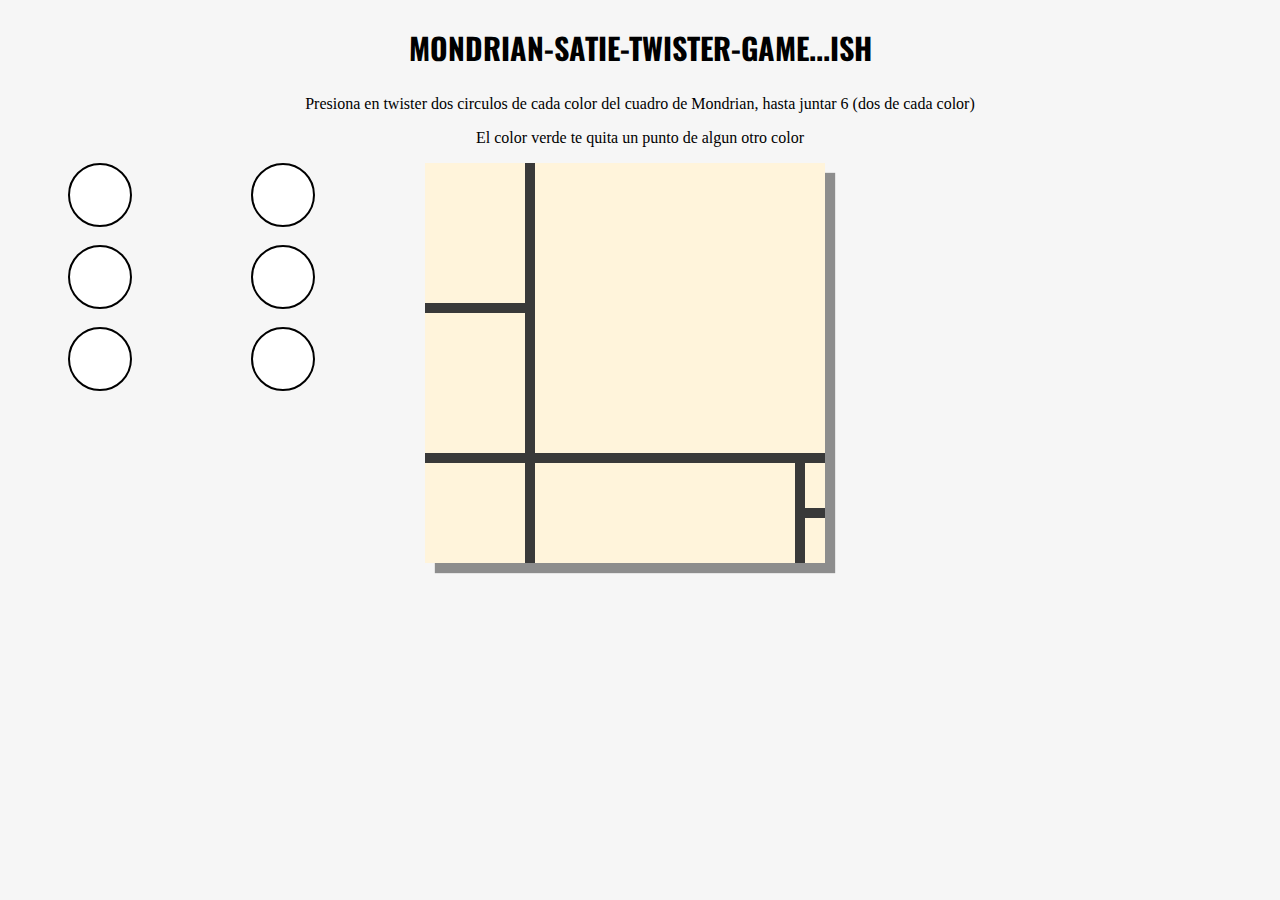
<file: index.html>
<!DOCTYPE html>
<html lang="en">
<head>
	<meta charset="UTF-8">
	<title>Mondrian</title>
	<link rel="stylesheet" href="mondrian.css">
    <link href="https://fonts.googleapis.com/css?family=Oswald" rel="stylesheet">
    <!-- <link href="https://maxcdn.bootstrapcdn.com/bootstrap/3.3.7/css/bootstrap.min.css" rel="stylesheet" integrity="sha384-BVYiiSIFeK1dGmJRAkycuHAHRg32OmUcww7on3RYdg4Va+PmSTsz/K68vbdEjh4u" crossorigin="anonymous"> -->
</head>
<body>
    <h2> MONDRIAN-SATIE-TWISTER-GAME...ISH </h2>
    <p>Presiona en twister dos circulos de cada color del cuadro de Mondrian, hasta juntar 6 (dos de cada color)</p> 
    <p>El color verde te quita un punto de algun otro color</p> 
            <div class="row fit">
                <div class="col-4">
                    <div class="col-6 text-right">
                        <div class= "circulo" id="yellow1" style="background-color:white" ></div>
                        <div  class= "circulo" id="blue1" style="background-color:white" ></div>
                        <div  class= "circulo" id="red1" style="background-color:white" ></div>
                    </div>
                    <div class="col-6 text-left">
                        <div class= "circulo" id="yellow2" style="background-color:white" ></div>
                        <div  class= "circulo" id="blue2" style="background-color:white" ></div>
                        <div  class= "circulo" id="red2" style="background-color:white" ></div>
                    </div>

                </div>
                <div class="col-4">
                    <div id="painting">
                        <div id= "toprow">
                            <div id= "bigbox" class= "grey right" ondrop="changeColor(this);"></div>
                            <div id= "divider1" class= "black right"></div>
                            <div id= "topleftcolumn" class= "right">
                                <div id= "mediumbox"></div>
                                <div id= "divider2" class= "black"></div>
                                <div id= "mediumbox"></div>
                            </div>
                        </div>
                        <div id= "middlerow" class= "black"></div>
                        <div id= "bottomrow">
                            <div id= "bottomrightcolumn" class= "right">
                                <div id= "tinybox"></div>
                                <div id= "divider4" class= "black"></div>
                                <div id= "tinybox" class= "grey" ondrop="changeColor(this);"></div>
                            </div>
                            <div id= "divider3" class= "black right"> </div>
                            <div id= "widebox" class= "right"> </div>
                            <div id= "divider3" class= "black right"> </div>
                            <div id= "smallbox" class= "grey" ondrop="changeColor(this);"> </div>
                        </div>
                    </div>
                </div>
                <div class="col-4 ">   </div>
         </div> 
    <script type="text/javascript" src="main.js"></script>
</body>
</html>
</file>
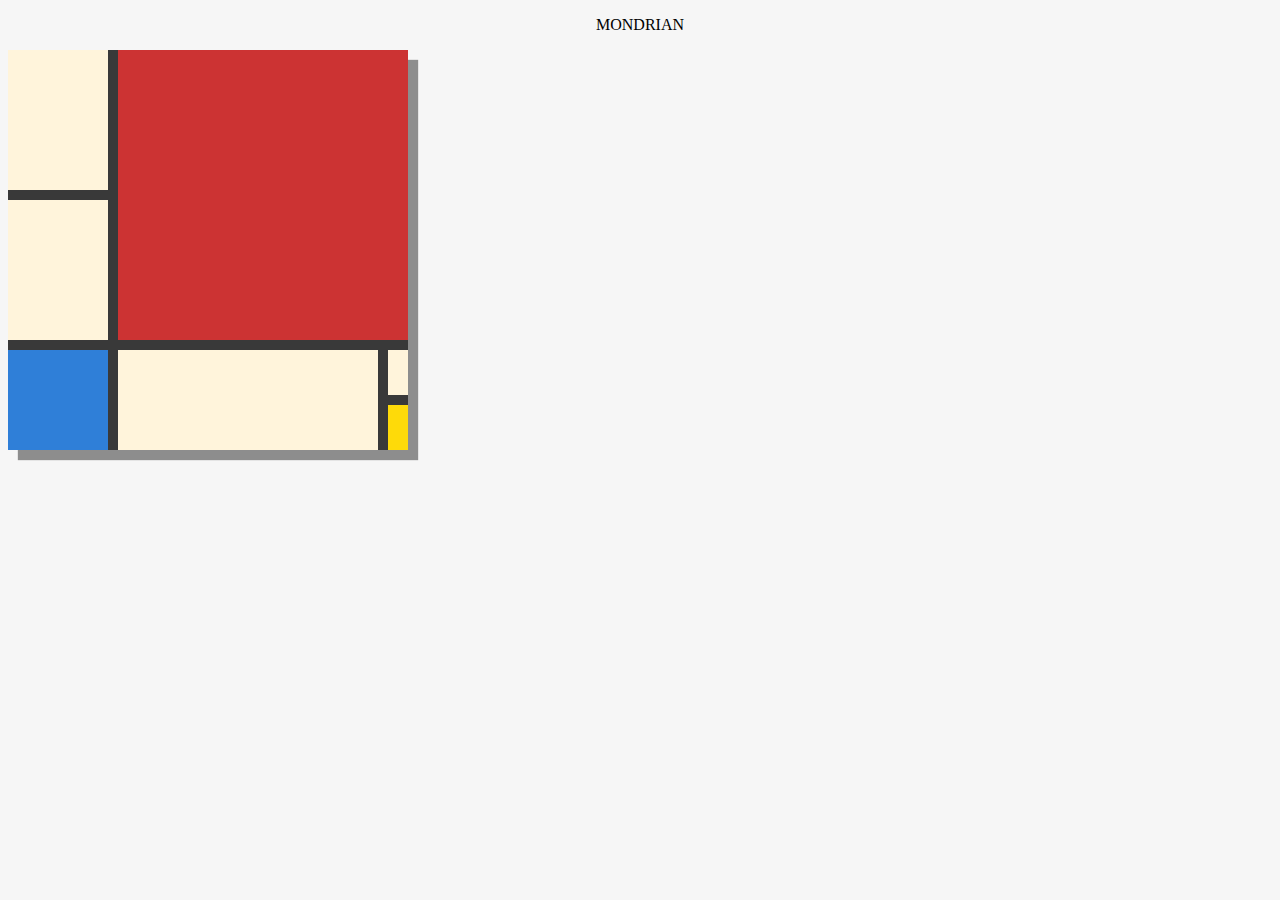
<file: mondrian.html>
<!DOCTYPE html>
<html lang="en">
<head>
	<meta charset="UTF-8">
	<title>Mondrian</title>
	<link rel="stylesheet" href="mondrian.css">
    <link href="https://fonts.googleapis.com/css?family=Oswald" rel="stylesheet">
</head>
<body>
    <p> MONDRIAN </p>
	<div id="painting">
        <div id= "toprow">
            <div id= "bigbox" class= "red right color" onmouseover="changeColor(this);"></div>
            <div id= "divider1" class= "black right"></div>
            <div id= "topleftcolumn" class= "right">
                <div id= "mediumbox"></div>
                <div id= "divider2" class= "black"></div>
                <div id= "mediumbox"></div>
            </div>
        </div>
        <div id= "middlerow" class= "black"></div>
        <div id= "bottomrow">
            <div id= "bottomrightcolumn" class= "right">
                <div id= "tinybox"></div>
                <div id= "divider4" class= "black"></div>
                <div id= "tinybox" class= "yellow color" onmouseover="changeColor(this);"></div>
            </div>
            <div id= "divider3" class= "black right"> </div>
            <div id= "widebox" class= "right"> </div>
            <div id= "divider3" class= "black right"> </div>
            <div id= "smallbox" class= "blue right color" onmouseover="changeColor(this);"> </div>
        </div>
    </div>
    <script type="text/javascript" src="main.js"></script>
</body>
</html>
</file>
<file: mondrian.css>
h2{
    text-align: center;
    font-family: 'Oswald', sans-serif;
    font-size: 30px;
}
p{
    text-align: center;
}
/*color de fondo*/
body, html {
    background-color: #f6f6f6;
}

.col-4{
    width: 33%;
    padding:0px;
    margin: 0px;
    float:left;
    padding: 0px;
    box-sizing: border-box;

}
.col-6{
    width: 44%;
    margin: 0px;
    float:left;
    padding: 0px;
    box-sizing: border-box;

}

.fit{
    width: 100%;
}

.left{
    float: left;
}

/*es el canvas de la pintura*/
#painting {
    background-color: #fff4db;
    width: 400px;
    height: 400px;
    box-shadow: 10px 10px 1px #8d8d8d;
    margin-bottom: 200px;
}

/*esto divide a la página*/
#toprow {
    height: 290px;
}
#middlerow {
    height: 10px;
}
#bottomrow {
    height: 100px;
}

#lefttopcolumn {
    width: 100px;
}

#bottomrightcolumn{
    width: 20px;
}

#bigbox {
    height: 290px;
    width: 290px;
}

#mediumbox {
    width: 100px;
    height: 140px;
}

#smallbox {
    width: 100px;
    height: 100px;
}

#widebox {
    width: 260px;
    height: 100px;
}

#tinybox {
    width: 20px;
    height: 45px;
}

#divider1 {
    height: 290px;
    width: 10px;
}

#divider2 {
    height: 10px;
    width: 100px;
}

#divider3 {
    height: 100px;
    width: 10px;
}

#divider4 {
    height: 10px;
    width: 20px;
}

/*colores*/

.red {
    background-color: #cc3333;   
}

.blue {
    background-color: #2f7fd8;   
}

.yellow {
    background-color: #feda09;   
}

.black {
    background-color: #393939;   
}

.grey{
    color: grey;
}

/*posición */

.right {
    float: right;   
}

.text-left{
     text-align: left;

}

.text-right{
     text-align: right;

}

.circulo{
    border-radius: 50%;
    width: 60px;
    height: 60px;
    border: solid black 2px;
    margin-bottom: 10%;
    margin-left: auto;
    margin-right: auto;
}
</file>
